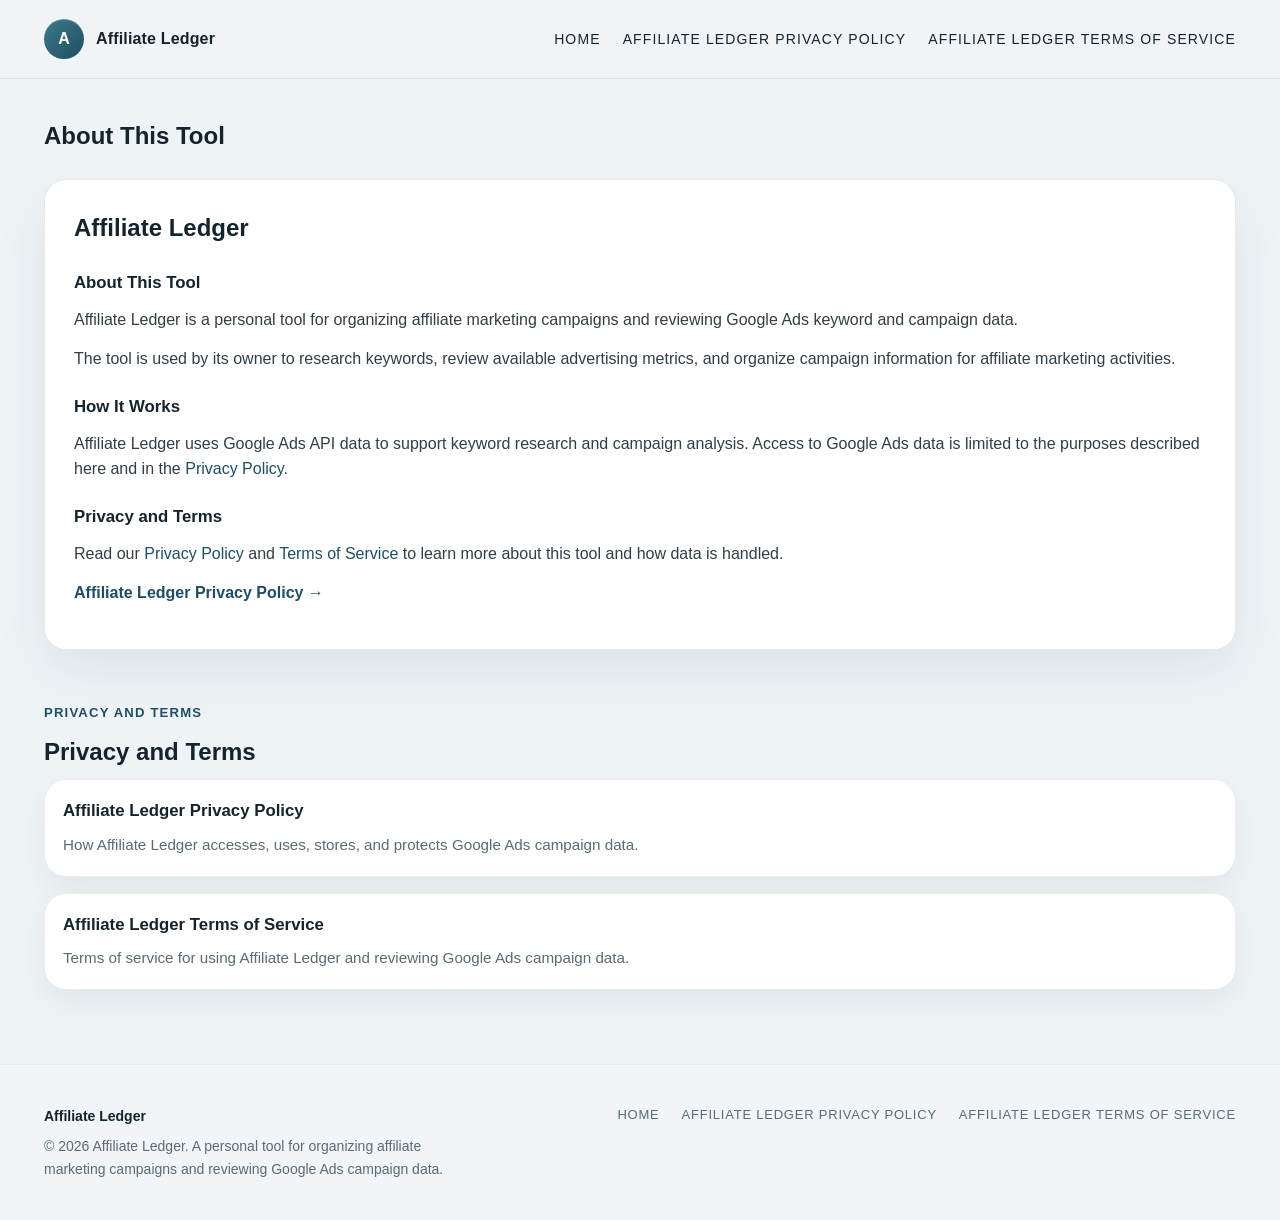
<file: index.html>
<!DOCTYPE html>
<html lang="en">
  <head>
    <meta charset="utf-8" />
    <meta name="viewport" content="width=device-width, initial-scale=1" />
    <title>Affiliate Ledger | Keyword Research &amp; Campaign Organization</title>
    <meta
      name="description"
      content="Affiliate Ledger is a personal tool for organizing affiliate marketing campaigns and reviewing Google Ads keyword and campaign data."
    />
    <link rel="canonical" href="https://tracker.opportunitiessite.com/" />
    <link rel="icon" href="/favicon.svg" type="image/svg+xml" />
    <meta property="og:title" content="Affiliate Ledger | Keyword Research & Campaign Organization" />
    <meta
      property="og:description"
      content="Affiliate Ledger is a personal tool for organizing affiliate marketing campaigns and reviewing Google Ads keyword and campaign data."
    />
    <meta property="og:url" content="https://tracker.opportunitiessite.com/" />
    <meta property="og:type" content="website" />
    <meta property="og:image" content="https://tracker.opportunitiessite.com/og-image.svg" />
    <meta name="twitter:card" content="summary_large_image" />
    <link rel="stylesheet" href="/styles.css" />
    <script type="application/ld+json">
      [
        {
          "@context": "https://schema.org",
          "@type": "WebSite",
          "name": "Affiliate Ledger",
          "url": "https://tracker.opportunitiessite.com"
        },
        {
          "@context": "https://schema.org",
          "@type": "SoftwareApplication",
          "name": "Affiliate Ledger",
          "description": "Affiliate Ledger is a personal tool for organizing affiliate marketing campaigns and reviewing Google Ads keyword and campaign data.",
          "applicationCategory": "WebApplication",
          "operatingSystem": "Any",
          "url": "https://tracker.opportunitiessite.com/"
        }
      ]
    </script>
  </head>
  <body>
    <header class="site-header">
      <div class="container site-header-inner">
        <a class="brand" href="/">
          <span class="brand-mark">A</span>
          <span>Affiliate Ledger</span>
        </a>
        <nav class="nav" aria-label="Main navigation">
          <a href="/">Home</a>
          <a href="/guide/privacy-policy/">Affiliate Ledger Privacy Policy</a>
          <a href="/guide/terms-and-conditions/">Affiliate Ledger Terms of Service</a>
        </nav>
      </div>
    </header>

    <main>
      <section class="page-block">
        <div class="container">
          <div class="section-heading"><h2>About This Tool</h2></div>
          <article class="content-card">
            <h2>Affiliate Ledger</h2>
            <h3>About This Tool</h3>
            <p>
              Affiliate Ledger is a personal tool for organizing affiliate marketing campaigns and
              reviewing Google Ads keyword and campaign data.
            </p>
            <p>
              The tool is used by its owner to research keywords, review available advertising
              metrics, and organize campaign information for affiliate marketing activities.
            </p>
            <h3>How It Works</h3>
            <p>
              Affiliate Ledger uses Google Ads API data to support keyword research and campaign
              analysis. Access to Google Ads data is limited to the purposes described here and in
              the
              <a href="/guide/privacy-policy/">Privacy Policy</a>.
            </p>
            <h3>Privacy and Terms</h3>
            <p>
              Read our <a href="/guide/privacy-policy/">Privacy Policy</a> and
              <a href="/guide/terms-and-conditions/">Terms of Service</a> to learn more about this
              tool and how data is handled.
            </p>
            <p>
              <a href="/guide/privacy-policy/"><strong>Affiliate Ledger Privacy Policy →</strong></a>
            </p>
          </article>
        </div>
      </section>

      <section class="page-block">
        <div class="container">
          <div class="section-heading">
            <p class="eyebrow">Privacy and Terms</p>
            <h2>Privacy and Terms</h2>
          </div>
          <div class="guide-grid">
            <a class="guide-card" href="/guide/privacy-policy/">
              <strong>Affiliate Ledger Privacy Policy</strong>
              <span
                >How Affiliate Ledger accesses, uses, stores, and protects Google Ads campaign
                data.</span
              >
            </a>
            <a class="guide-card" href="/guide/terms-and-conditions/">
              <strong>Affiliate Ledger Terms of Service</strong>
              <span
                >Terms of service for using Affiliate Ledger and reviewing Google Ads campaign
                data.</span
              >
            </a>
          </div>
        </div>
      </section>
    </main>

    <footer class="footer">
      <div class="container footer-inner">
        <div class="footer__brand">
          <strong>Affiliate Ledger</strong>
          <p>
            © 2026 Affiliate Ledger. A personal tool for organizing affiliate marketing campaigns
            and reviewing Google Ads campaign data.
          </p>
        </div>
        <div class="footer__actions">
          <a href="/">Home</a>
          <a href="/guide/privacy-policy/">Affiliate Ledger Privacy Policy</a>
          <a href="/guide/terms-and-conditions/">Affiliate Ledger Terms of Service</a>
        </div>
      </div>
    </footer>
  </body>
</html>
</file>
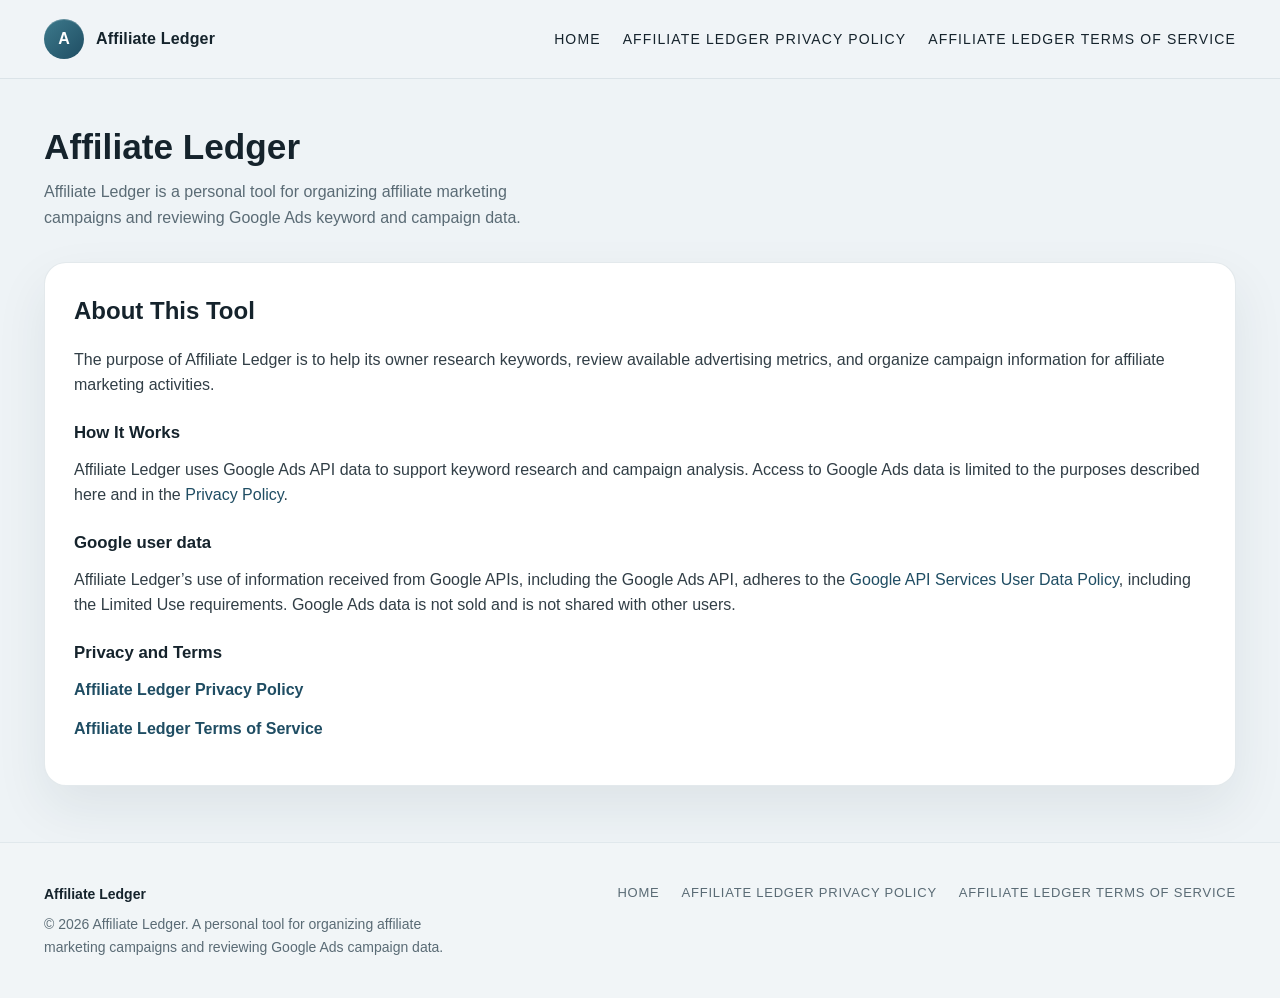
<file: about-app/index.html>
<!DOCTYPE html>
<html lang="en">
  <head>
    <meta charset="utf-8" />
    <meta name="viewport" content="width=device-width, initial-scale=1" />
    <title>Affiliate Ledger</title>
    <meta
      name="description"
      content="Affiliate Ledger is a personal tool for organizing affiliate marketing campaigns and reviewing Google Ads keyword and campaign data."
    />
    <link rel="canonical" href="https://tracker.opportunitiessite.com/about-app/" />
    <link rel="icon" href="/favicon.svg" type="image/svg+xml" />
    <link rel="stylesheet" href="/styles.css" />
  </head>
  <body>
    <header class="site-header">
      <div class="container site-header-inner">
        <a class="brand" href="/about-app/">
          <span class="brand-mark">A</span>
          <span>Affiliate Ledger</span>
        </a>
        <nav class="nav" aria-label="Main navigation">
          <a href="/about-app/">Home</a>
          <a href="/guide/privacy-policy/">Affiliate Ledger Privacy Policy</a>
          <a href="/guide/terms-and-conditions/">Affiliate Ledger Terms of Service</a>
        </nav>
      </div>
    </header>

    <main>
      <section class="hero">
        <div class="container">
          <h1>Affiliate Ledger</h1>
          <p>
            Affiliate Ledger is a personal tool for organizing affiliate marketing campaigns and
            reviewing Google Ads keyword and campaign data.
          </p>
        </div>
      </section>
      <div class="container">
        <article class="content-card">
          <h2>About This Tool</h2>
          <p>
            The purpose of Affiliate Ledger is to help its owner research keywords, review available
            advertising metrics, and organize campaign information for affiliate marketing
            activities.
          </p>
          <h3>How It Works</h3>
          <p>
            Affiliate Ledger uses Google Ads API data to support keyword research and campaign
            analysis. Access to Google Ads data is limited to the purposes described here and in the
            <a href="/guide/privacy-policy/">Privacy Policy</a>.
          </p>
          <h3>Google user data</h3>
          <p>
            Affiliate Ledger’s use of information received from Google APIs, including the Google
            Ads API, adheres to the
            <a
              href="https://developers.google.com/terms/api-services-user-data-policy"
              rel="noopener noreferrer"
              >Google API Services User Data Policy</a
            >, including the Limited Use requirements. Google Ads data is not sold and is not shared
            with other users.
          </p>
          <h3>Privacy and Terms</h3>
          <p>
            <a href="/guide/privacy-policy/"><strong>Affiliate Ledger Privacy Policy</strong></a>
          </p>
          <p>
            <a href="/guide/terms-and-conditions/"
              ><strong>Affiliate Ledger Terms of Service</strong></a
            >
          </p>
        </article>
      </div>
    </main>

    <footer class="footer">
      <div class="container footer-inner">
        <div class="footer__brand">
          <strong>Affiliate Ledger</strong>
          <p>
            © 2026 Affiliate Ledger. A personal tool for organizing affiliate marketing campaigns
            and reviewing Google Ads campaign data.
          </p>
        </div>
        <div class="footer__actions">
          <a href="/about-app/">Home</a>
          <a href="/guide/privacy-policy/">Affiliate Ledger Privacy Policy</a>
          <a href="/guide/terms-and-conditions/">Affiliate Ledger Terms of Service</a>
        </div>
      </div>
    </footer>
  </body>
</html>
</file>
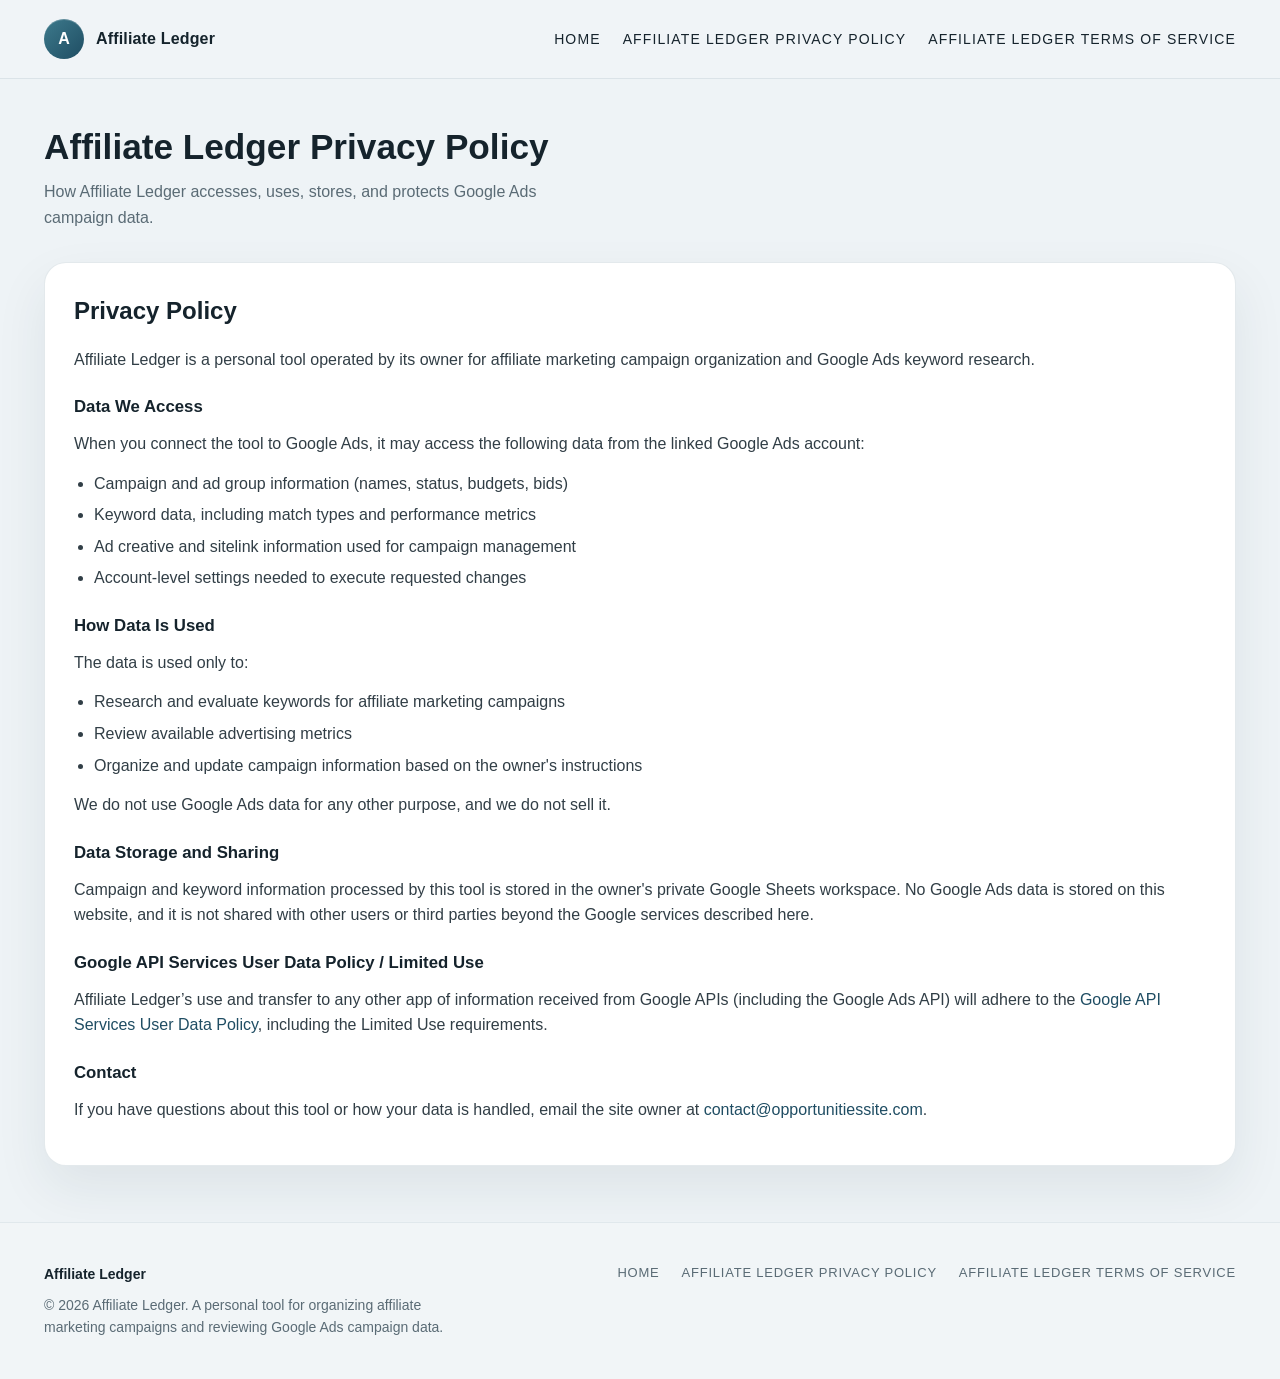
<file: privacy/index.html>
<!DOCTYPE html>
<html lang="en">
  <head>
    <meta charset="utf-8" />
    <meta http-equiv="refresh" content="0; url=/guide/privacy-policy/" />
    <link rel="canonical" href="https://tracker.opportunitiessite.com/guide/privacy-policy/" />
    <title>Affiliate Ledger Privacy Policy</title>
  </head>
  <body>
    <p><a href="/guide/privacy-policy/">Affiliate Ledger Privacy Policy</a></p>
  </body>
</html>
</file>
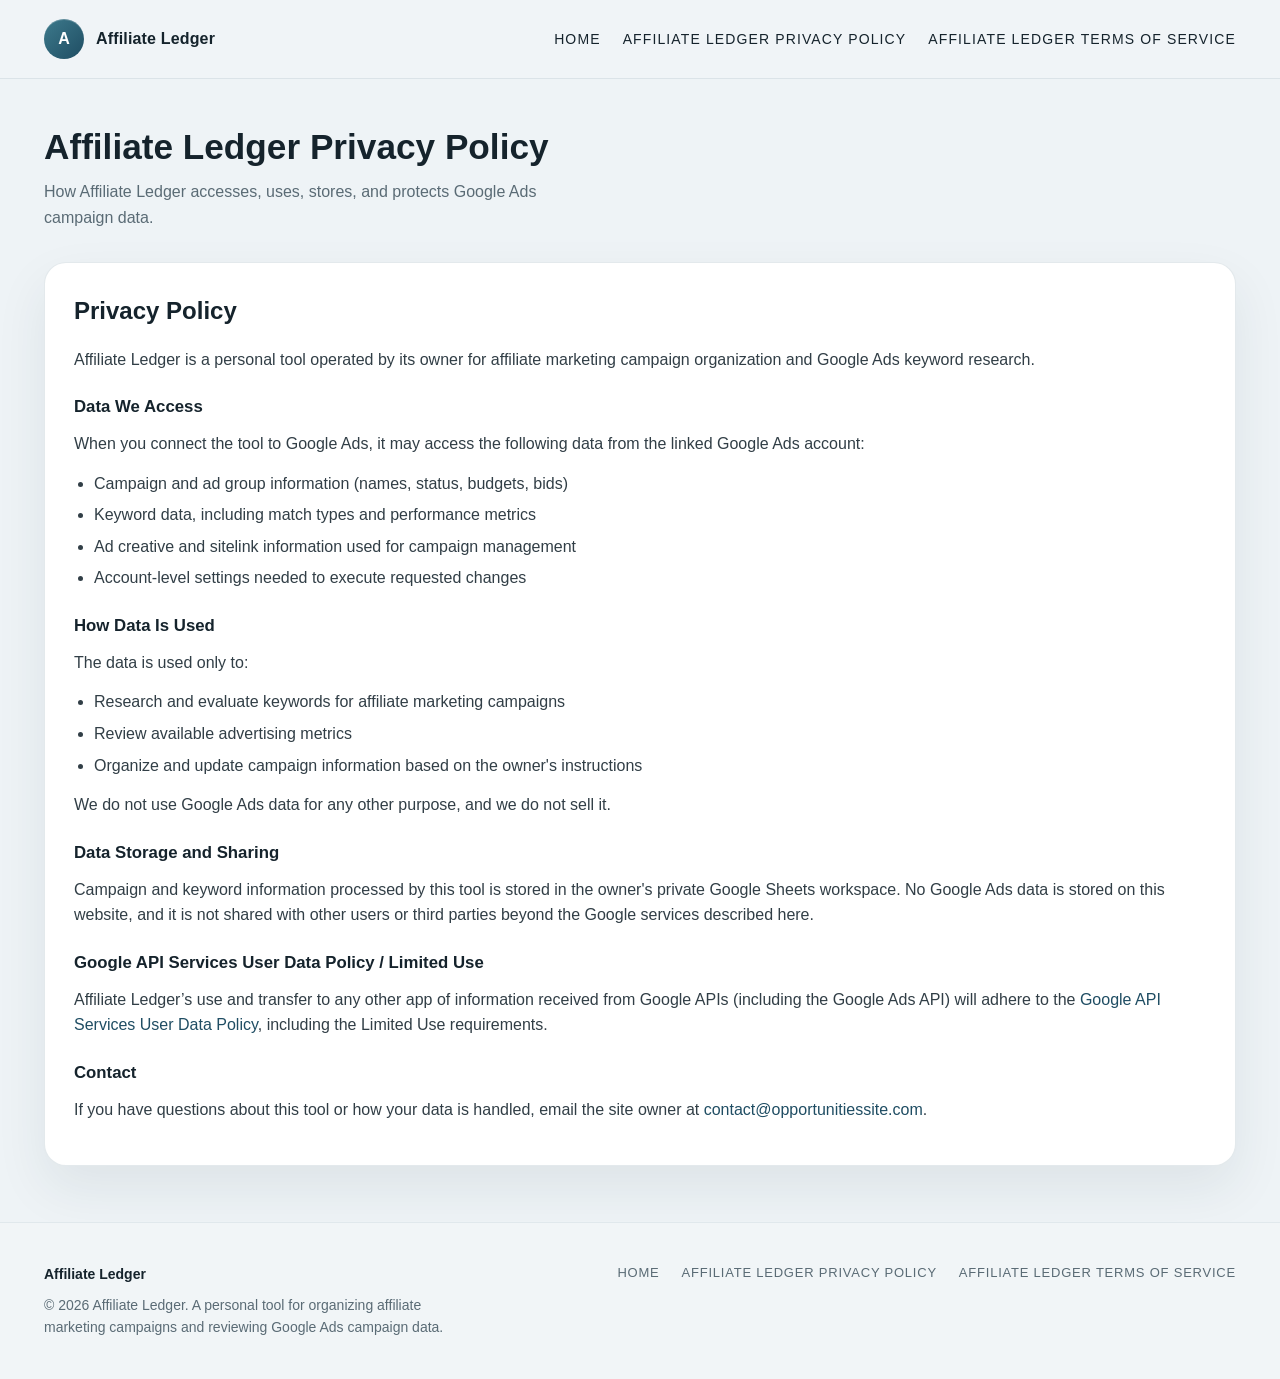
<file: guide/privacy-policy/index.html>
<!DOCTYPE html>
<html lang="en">
  <head>
    <meta charset="utf-8" />
    <meta name="viewport" content="width=device-width, initial-scale=1" />
    <title>Affiliate Ledger Privacy Policy</title>
    <meta
      name="description"
      content="How Affiliate Ledger accesses, uses, stores, and protects Google Ads campaign data."
    />
    <link rel="canonical" href="https://tracker.opportunitiessite.com/guide/privacy-policy/" />
    <link rel="icon" href="/favicon.svg" type="image/svg+xml" />
    <link rel="stylesheet" href="/styles.css" />
  </head>
  <body>
    <header class="site-header">
      <div class="container site-header-inner">
        <a class="brand" href="/">
          <span class="brand-mark">A</span>
          <span>Affiliate Ledger</span>
        </a>
        <nav class="nav" aria-label="Main navigation">
          <a href="/">Home</a>
          <a href="/guide/privacy-policy/">Affiliate Ledger Privacy Policy</a>
          <a href="/guide/terms-and-conditions/">Affiliate Ledger Terms of Service</a>
        </nav>
      </div>
    </header>

    <main>
      <section class="hero">
        <div class="container">
          <h1>Affiliate Ledger Privacy Policy</h1>
          <p>How Affiliate Ledger accesses, uses, stores, and protects Google Ads campaign data.</p>
        </div>
      </section>
      <div class="container">
        <article class="content-card">
          <h2>Privacy Policy</h2>
          <p>
            Affiliate Ledger is a personal tool operated by its owner for affiliate marketing
            campaign organization and Google Ads keyword research.
          </p>

          <h3>Data We Access</h3>
          <p>
            When you connect the tool to Google Ads, it may access the following data from the
            linked Google Ads account:
          </p>
          <ul>
            <li>Campaign and ad group information (names, status, budgets, bids)</li>
            <li>Keyword data, including match types and performance metrics</li>
            <li>Ad creative and sitelink information used for campaign management</li>
            <li>Account-level settings needed to execute requested changes</li>
          </ul>

          <h3>How Data Is Used</h3>
          <p>The data is used only to:</p>
          <ul>
            <li>Research and evaluate keywords for affiliate marketing campaigns</li>
            <li>Review available advertising metrics</li>
            <li>Organize and update campaign information based on the owner's instructions</li>
          </ul>
          <p>We do not use Google Ads data for any other purpose, and we do not sell it.</p>

          <h3>Data Storage and Sharing</h3>
          <p>
            Campaign and keyword information processed by this tool is stored in the owner's private
            Google Sheets workspace. No Google Ads data is stored on this website, and it is not
            shared with other users or third parties beyond the Google services described here.
          </p>

          <h3>Google API Services User Data Policy / Limited Use</h3>
          <p>
            Affiliate Ledger’s use and transfer to any other app of information received from Google
            APIs (including the Google Ads API) will adhere to the
            <a
              href="https://developers.google.com/terms/api-services-user-data-policy"
              rel="noopener noreferrer"
              >Google API Services User Data Policy</a
            >, including the Limited Use requirements.
          </p>

          <h3>Contact</h3>
          <p>
            If you have questions about this tool or how your data is handled, email the site owner
            at <a href="mailto:contact@opportunitiessite.com">contact@opportunitiessite.com</a>.
          </p>
        </article>
      </div>
    </main>

    <footer class="footer">
      <div class="container footer-inner">
        <div class="footer__brand">
          <strong>Affiliate Ledger</strong>
          <p>
            © 2026 Affiliate Ledger. A personal tool for organizing affiliate marketing campaigns
            and reviewing Google Ads campaign data.
          </p>
        </div>
        <div class="footer__actions">
          <a href="/">Home</a>
          <a href="/guide/privacy-policy/">Affiliate Ledger Privacy Policy</a>
          <a href="/guide/terms-and-conditions/">Affiliate Ledger Terms of Service</a>
        </div>
      </div>
    </footer>
  </body>
</html>
</file>
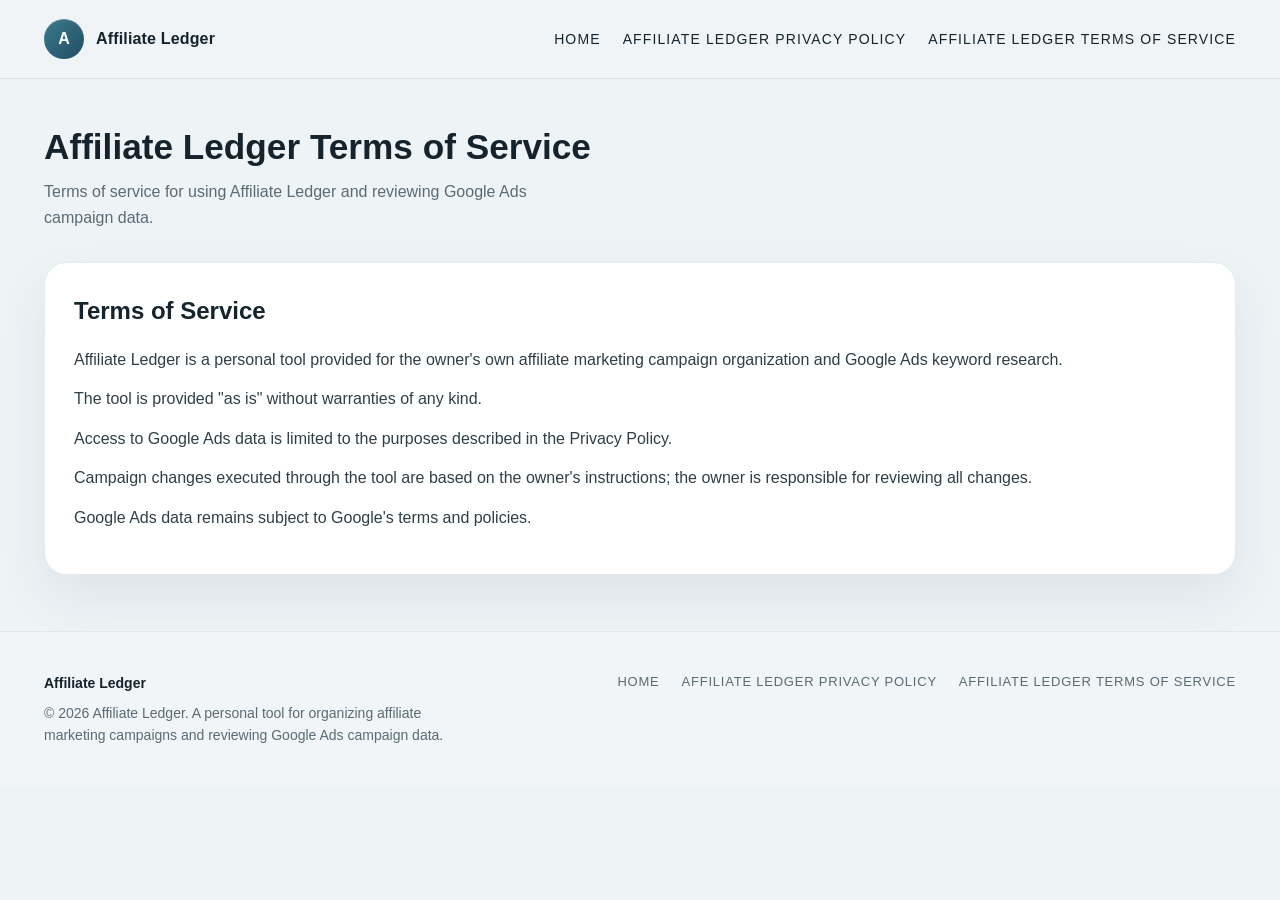
<file: guide/terms-and-conditions/index.html>
<!DOCTYPE html>
<html lang="en">
  <head>
    <meta charset="utf-8" />
    <meta name="viewport" content="width=device-width, initial-scale=1" />
    <title>Affiliate Ledger Terms of Service</title>
    <meta
      name="description"
      content="Terms of service for using Affiliate Ledger and reviewing Google Ads campaign data."
    />
    <link rel="canonical" href="https://tracker.opportunitiessite.com/guide/terms-and-conditions/" />
    <link rel="icon" href="/favicon.svg" type="image/svg+xml" />
    <link rel="stylesheet" href="/styles.css" />
  </head>
  <body>
    <header class="site-header">
      <div class="container site-header-inner">
        <a class="brand" href="/">
          <span class="brand-mark">A</span>
          <span>Affiliate Ledger</span>
        </a>
        <nav class="nav" aria-label="Main navigation">
          <a href="/">Home</a>
          <a href="/guide/privacy-policy/">Affiliate Ledger Privacy Policy</a>
          <a href="/guide/terms-and-conditions/">Affiliate Ledger Terms of Service</a>
        </nav>
      </div>
    </header>

    <main>
      <section class="hero">
        <div class="container">
          <h1>Affiliate Ledger Terms of Service</h1>
          <p>Terms of service for using Affiliate Ledger and reviewing Google Ads campaign data.</p>
        </div>
      </section>
      <div class="container">
        <article class="content-card">
          <h2>Terms of Service</h2>
          <p>
            Affiliate Ledger is a personal tool provided for the owner's own affiliate marketing
            campaign organization and Google Ads keyword research.
          </p>
          <p>The tool is provided "as is" without warranties of any kind.</p>
          <p>
            Access to Google Ads data is limited to the purposes described in the Privacy Policy.
          </p>
          <p>
            Campaign changes executed through the tool are based on the owner's instructions; the
            owner is responsible for reviewing all changes.
          </p>
          <p>Google Ads data remains subject to Google's terms and policies.</p>
        </article>
      </div>
    </main>

    <footer class="footer">
      <div class="container footer-inner">
        <div class="footer__brand">
          <strong>Affiliate Ledger</strong>
          <p>
            © 2026 Affiliate Ledger. A personal tool for organizing affiliate marketing campaigns
            and reviewing Google Ads campaign data.
          </p>
        </div>
        <div class="footer__actions">
          <a href="/">Home</a>
          <a href="/guide/privacy-policy/">Affiliate Ledger Privacy Policy</a>
          <a href="/guide/terms-and-conditions/">Affiliate Ledger Terms of Service</a>
        </div>
      </div>
    </footer>
  </body>
</html>
</file>
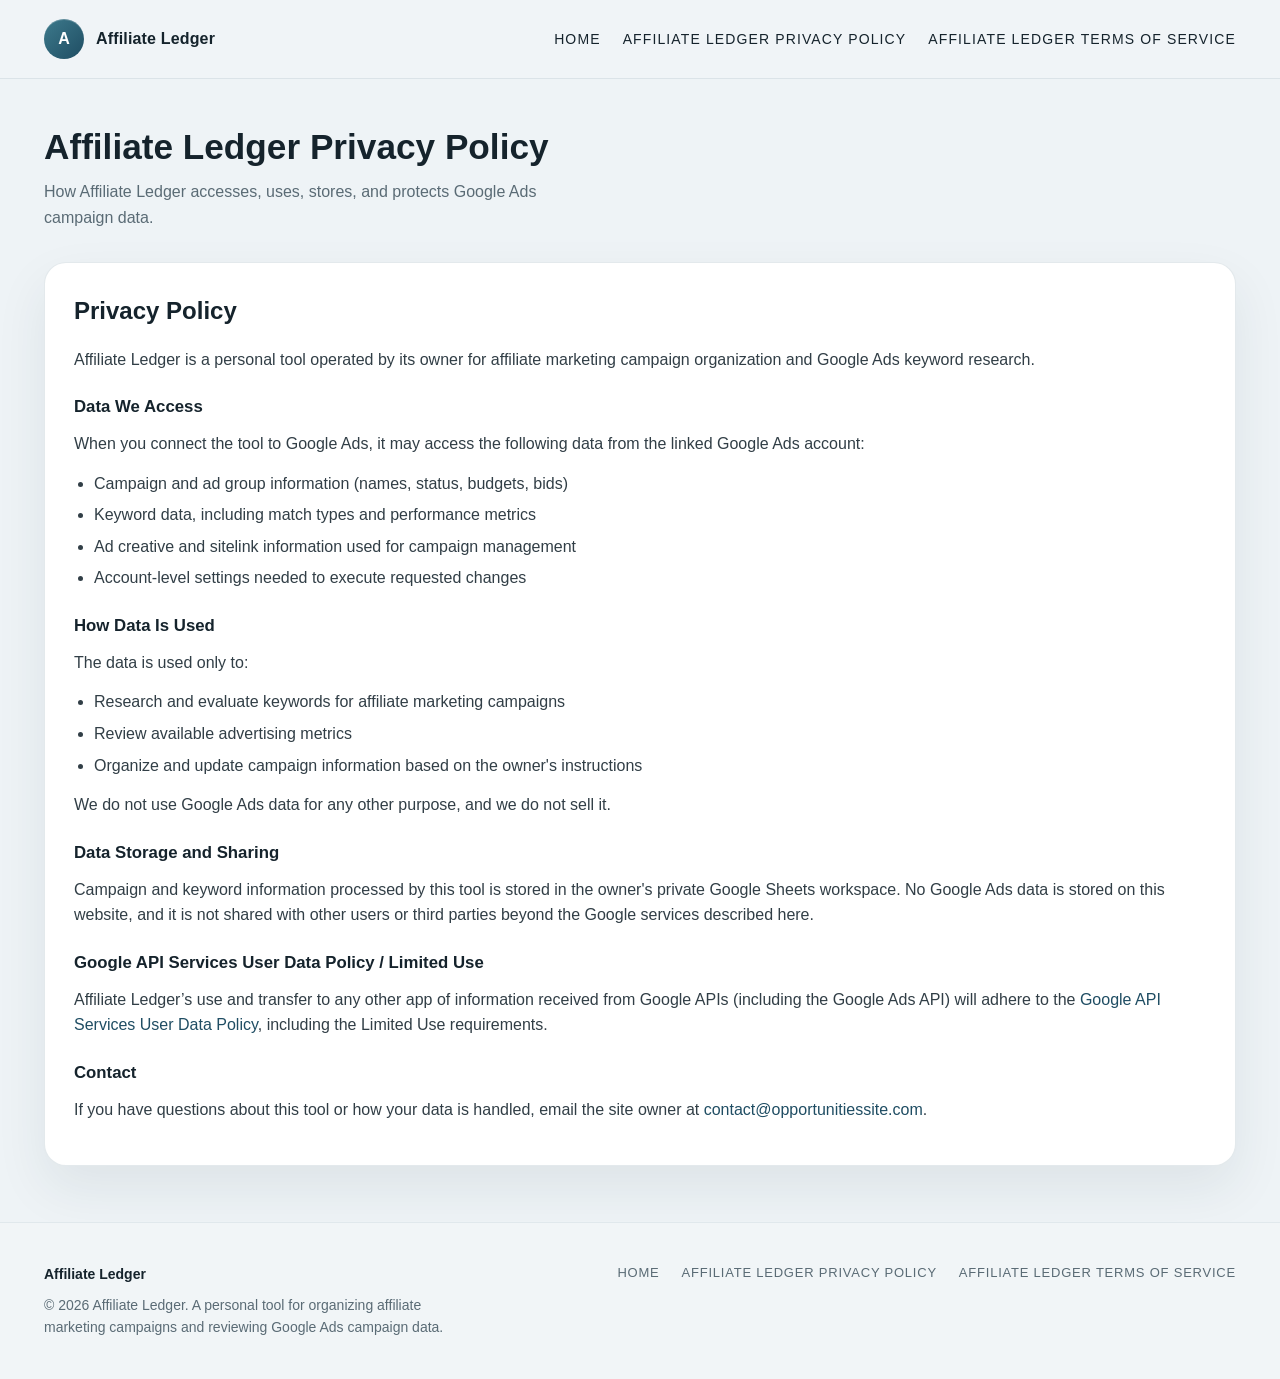
<file: privacy-policy.html>
<!DOCTYPE html>
<html lang="en">
  <head>
    <meta charset="utf-8" />
    <meta name="viewport" content="width=device-width, initial-scale=1" />
    <title>Affiliate Ledger Privacy Policy</title>
    <meta
      name="description"
      content="How Affiliate Ledger accesses, uses, stores, and protects Google Ads campaign data."
    />
    <link rel="canonical" href="https://tracker.opportunitiessite.com/privacy-policy.html" />
    <link rel="icon" href="/favicon.svg" type="image/svg+xml" />
    <link rel="stylesheet" href="/styles.css" />
  </head>
  <body>
    <header class="site-header">
      <div class="container site-header-inner">
        <a class="brand" href="/">
          <span class="brand-mark">A</span>
          <span>Affiliate Ledger</span>
        </a>
        <nav class="nav" aria-label="Main navigation">
          <a href="/">Home</a>
          <a href="/guide/privacy-policy/">Affiliate Ledger Privacy Policy</a>
          <a href="/guide/terms-and-conditions/">Affiliate Ledger Terms of Service</a>
        </nav>
      </div>
    </header>

    <main>
      <section class="hero">
        <div class="container">
          <h1>Affiliate Ledger Privacy Policy</h1>
          <p>How Affiliate Ledger accesses, uses, stores, and protects Google Ads campaign data.</p>
        </div>
      </section>
      <div class="container">
        <article class="content-card">
          <h2>Privacy Policy</h2>
          <p>
            Affiliate Ledger is a personal tool operated by its owner for affiliate marketing
            campaign organization and Google Ads keyword research.
          </p>

          <h3>Data We Access</h3>
          <p>
            When you connect the tool to Google Ads, it may access the following data from the
            linked Google Ads account:
          </p>
          <ul>
            <li>Campaign and ad group information (names, status, budgets, bids)</li>
            <li>Keyword data, including match types and performance metrics</li>
            <li>Ad creative and sitelink information used for campaign management</li>
            <li>Account-level settings needed to execute requested changes</li>
          </ul>

          <h3>How Data Is Used</h3>
          <p>The data is used only to:</p>
          <ul>
            <li>Research and evaluate keywords for affiliate marketing campaigns</li>
            <li>Review available advertising metrics</li>
            <li>Organize and update campaign information based on the owner's instructions</li>
          </ul>
          <p>We do not use Google Ads data for any other purpose, and we do not sell it.</p>

          <h3>Data Storage and Sharing</h3>
          <p>
            Campaign and keyword information processed by this tool is stored in the owner's private
            Google Sheets workspace. No Google Ads data is stored on this website, and it is not
            shared with other users or third parties beyond the Google services described here.
          </p>

          <h3>Google API Services User Data Policy / Limited Use</h3>
          <p>
            Affiliate Ledger’s use and transfer to any other app of information received from Google
            APIs (including the Google Ads API) will adhere to the
            <a
              href="https://developers.google.com/terms/api-services-user-data-policy"
              rel="noopener noreferrer"
              >Google API Services User Data Policy</a
            >, including the Limited Use requirements.
          </p>

          <h3>Contact</h3>
          <p>
            If you have questions about this tool or how your data is handled, email the site owner
            at <a href="mailto:contact@opportunitiessite.com">contact@opportunitiessite.com</a>.
          </p>
        </article>
      </div>
    </main>

    <footer class="footer">
      <div class="container footer-inner">
        <div class="footer__brand">
          <strong>Affiliate Ledger</strong>
          <p>
            © 2026 Affiliate Ledger. A personal tool for organizing affiliate marketing campaigns
            and reviewing Google Ads campaign data.
          </p>
        </div>
        <div class="footer__actions">
          <a href="/">Home</a>
          <a href="/guide/privacy-policy/">Affiliate Ledger Privacy Policy</a>
          <a href="/guide/terms-and-conditions/">Affiliate Ledger Terms of Service</a>
        </div>
      </div>
    </footer>
  </body>
</html>
</file>
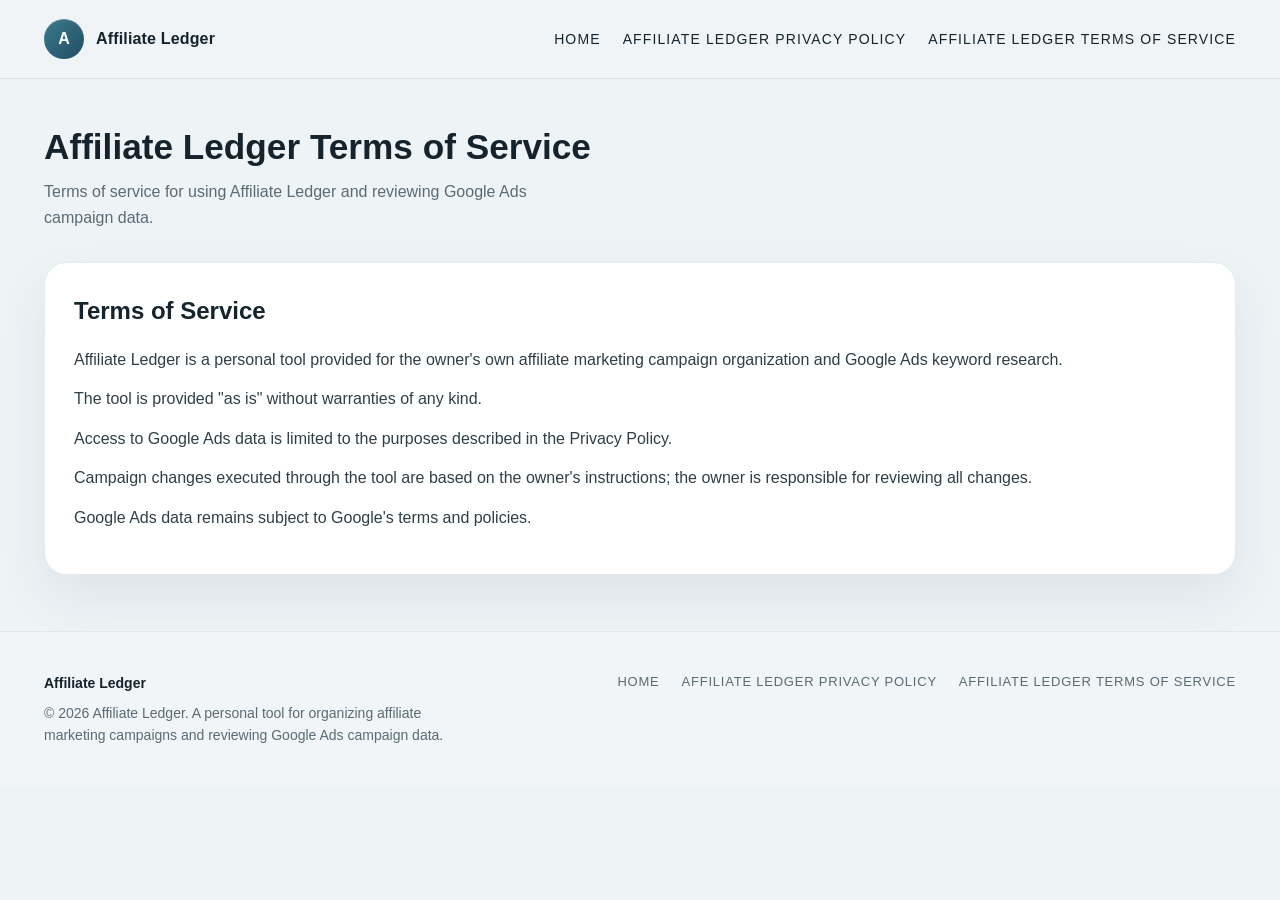
<file: terms.html>
<!DOCTYPE html>
<html lang="en">
  <head>
    <meta charset="utf-8" />
    <meta name="viewport" content="width=device-width, initial-scale=1" />
    <title>Affiliate Ledger Terms of Service</title>
    <meta
      name="description"
      content="Terms of service for using Affiliate Ledger and reviewing Google Ads campaign data."
    />
    <link rel="canonical" href="https://tracker.opportunitiessite.com/terms.html" />
    <link rel="icon" href="/favicon.svg" type="image/svg+xml" />
    <link rel="stylesheet" href="/styles.css" />
  </head>
  <body>
    <header class="site-header">
      <div class="container site-header-inner">
        <a class="brand" href="/">
          <span class="brand-mark">A</span>
          <span>Affiliate Ledger</span>
        </a>
        <nav class="nav" aria-label="Main navigation">
          <a href="/">Home</a>
          <a href="/guide/privacy-policy/">Affiliate Ledger Privacy Policy</a>
          <a href="/guide/terms-and-conditions/">Affiliate Ledger Terms of Service</a>
        </nav>
      </div>
    </header>

    <main>
      <section class="hero">
        <div class="container">
          <h1>Affiliate Ledger Terms of Service</h1>
          <p>Terms of service for using Affiliate Ledger and reviewing Google Ads campaign data.</p>
        </div>
      </section>
      <div class="container">
        <article class="content-card">
          <h2>Terms of Service</h2>
          <p>
            Affiliate Ledger is a personal tool provided for the owner's own affiliate marketing
            campaign organization and Google Ads keyword research.
          </p>
          <p>The tool is provided "as is" without warranties of any kind.</p>
          <p>
            Access to Google Ads data is limited to the purposes described in the Privacy Policy.
          </p>
          <p>
            Campaign changes executed through the tool are based on the owner's instructions; the
            owner is responsible for reviewing all changes.
          </p>
          <p>Google Ads data remains subject to Google's terms and policies.</p>
        </article>
      </div>
    </main>

    <footer class="footer">
      <div class="container footer-inner">
        <div class="footer__brand">
          <strong>Affiliate Ledger</strong>
          <p>
            © 2026 Affiliate Ledger. A personal tool for organizing affiliate marketing campaigns
            and reviewing Google Ads campaign data.
          </p>
        </div>
        <div class="footer__actions">
          <a href="/">Home</a>
          <a href="/guide/privacy-policy/">Affiliate Ledger Privacy Policy</a>
          <a href="/guide/terms-and-conditions/">Affiliate Ledger Terms of Service</a>
        </div>
      </div>
    </footer>
  </body>
</html>
</file>
<file: styles.css>
:root {
  --primary: #1f4d63;
  --bg: #eef3f6;
  --surface: #ffffff;
  --accent: #3d7a8c;
  --text: #15232c;
  --muted: #5a6b75;
  --radius: 18px;
  --card-radius: 22px;
  --shadow: 0 22px 52px rgba(21, 45, 58, 0.08);
  --shadow-soft: 0 12px 32px rgba(15, 23, 42, 0.06);
}

*,
*::before,
*::after {
  box-sizing: border-box;
}

html {
  -webkit-text-size-adjust: 100%;
}

body {
  margin: 0;
  font-family: "Avenir Next", "Helvetica Neue", "Segoe UI", sans-serif;
  font-size: 16px;
  line-height: 1.6;
  color: var(--text);
  background: var(--bg);
}

a {
  color: var(--primary);
  text-decoration: none;
}

a:hover {
  text-decoration: underline;
}

.container {
  width: min(100%, 1240px);
  margin: 0 auto;
  padding: 0 24px;
}

.site-header {
  background: color-mix(in srgb, var(--bg) 90%, white);
  backdrop-filter: blur(10px);
  border-bottom: 1px solid color-mix(in srgb, var(--primary) 10%, transparent);
}

.site-header-inner {
  display: grid;
  grid-template-columns: auto 1fr;
  align-items: center;
  gap: 20px;
  min-height: 78px;
}

.brand {
  display: inline-flex;
  align-items: center;
  gap: 12px;
  color: var(--text);
  font-weight: 800;
  letter-spacing: 0.01em;
  text-decoration: none;
}

.brand:hover {
  text-decoration: none;
}

.brand-mark {
  display: inline-flex;
  align-items: center;
  justify-content: center;
  width: 40px;
  height: 40px;
  border-radius: 50%;
  color: #fff;
  font-weight: 900;
  background: linear-gradient(135deg, #3d7a8c, #1f4d63);
  box-shadow: inset 0 1px 0 rgba(255, 255, 255, 0.22);
}

.nav {
  display: flex;
  flex-wrap: wrap;
  align-items: center;
  justify-content: flex-end;
  gap: 22px;
  font-size: 14px;
  line-height: 1.6;
  letter-spacing: 0.08em;
  text-transform: uppercase;
}

.nav a {
  color: var(--text);
  text-decoration: none;
}

.nav a:hover {
  color: var(--primary);
}

main {
  padding-top: 28px;
}

.section-heading {
  margin: 0 0 8px;
}

.section-heading h2 {
  margin: 0;
  font-size: 24px;
  line-height: 1.6;
  font-weight: 700;
}

.eyebrow {
  margin: 0 0 10px;
  color: var(--primary);
  font-size: 0.82rem;
  font-weight: 800;
  letter-spacing: 0.09em;
  text-transform: uppercase;
}

.content-card {
  margin: 24px 0;
  padding: 29px;
  background: var(--surface);
  border: 1px solid color-mix(in srgb, var(--primary) 12%, transparent);
  border-radius: var(--card-radius);
  box-shadow: var(--shadow);
}

.content-card > h2:first-child {
  margin-top: 0;
}

.content-card h2 {
  margin: 0 0 16px;
  font-size: 1.5rem;
  font-weight: 800;
}

.content-card h3 {
  margin: 22px 0 10px;
  font-size: 1.05rem;
  font-weight: 800;
}

.content-card p {
  margin: 0 0 14px;
  color: color-mix(in srgb, var(--text) 88%, transparent);
}

.content-card ul {
  margin: 0 0 14px;
  padding-left: 1.25rem;
  color: color-mix(in srgb, var(--text) 88%, transparent);
}

.content-card li + li {
  margin-top: 6px;
}

.page-block {
  padding: 10px 0 18px;
}

.guide-grid {
  display: grid;
  gap: 16px;
}

.guide-card {
  display: grid;
  gap: 8px;
  padding: 18px;
  background: color-mix(in srgb, var(--surface) 92%, white);
  border: 1px solid color-mix(in srgb, var(--primary) 10%, transparent);
  border-radius: var(--card-radius);
  box-shadow: var(--shadow-soft);
  color: var(--text);
  text-decoration: none;
  transition: transform 160ms ease, box-shadow 160ms ease;
}

.guide-card:hover {
  text-decoration: none;
  transform: translateY(-2px);
  box-shadow: 0 16px 36px rgba(15, 23, 42, 0.1);
}

.guide-card strong {
  font-size: 1.05rem;
}

.guide-card span {
  color: var(--muted);
  font-size: 0.95rem;
}

.hero {
  padding: 18px 0 8px;
}

.hero h1 {
  margin: 0 0 10px;
  font-size: clamp(1.7rem, 3vw, 2.2rem);
  line-height: 1.25;
}

.hero p {
  margin: 0;
  color: var(--muted);
  max-width: 60ch;
}

.footer {
  margin-top: 56px;
  padding: 40px 0;
  background: color-mix(in srgb, var(--bg) 84%, white);
  color: var(--muted);
  font-size: 14px;
  line-height: 1.6;
  border-top: 1px solid color-mix(in srgb, var(--primary) 8%, transparent);
}

.footer-inner {
  display: grid;
  grid-template-columns: 1.2fr auto;
  gap: 24px;
  align-items: start;
}

.footer__brand strong {
  display: block;
  color: var(--text);
  margin-bottom: 8px;
}

.footer__brand p {
  margin: 0;
  max-width: 52ch;
}

.footer__actions {
  display: flex;
  flex-wrap: wrap;
  gap: 16px 22px;
  justify-content: flex-end;
  letter-spacing: 0.06em;
  text-transform: uppercase;
  font-size: 13px;
}

.footer__actions a {
  color: var(--muted);
}

.footer__actions a:hover {
  color: var(--primary);
}

@media (max-width: 800px) {
  .site-header-inner,
  .footer-inner {
    grid-template-columns: 1fr;
  }

  .nav,
  .footer__actions {
    justify-content: flex-start;
  }

  .content-card {
    padding: 22px;
  }
}
</file>
